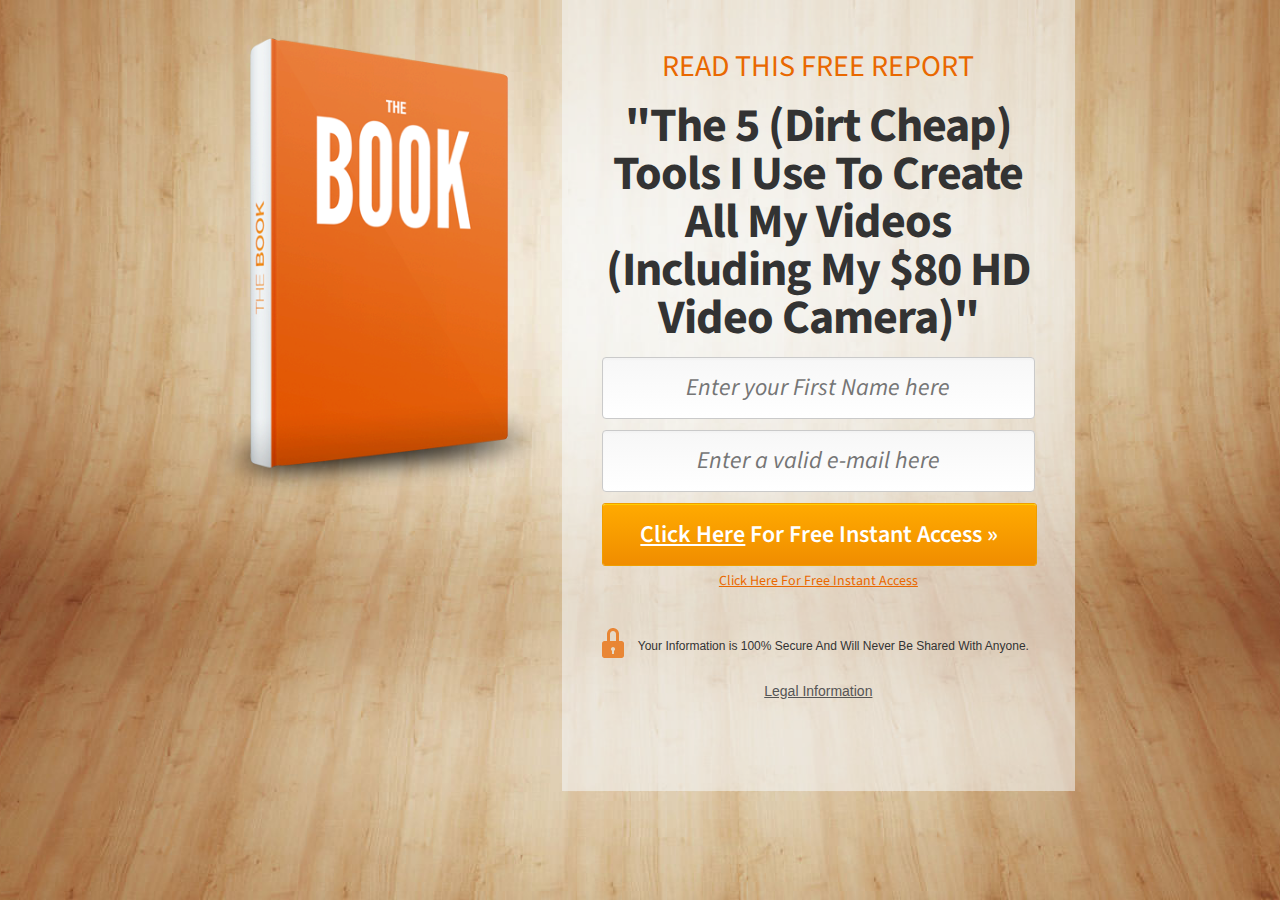
<file: Page 1/template/index.html>
<!DOCTYPE html>
<!--[if IE 7 ]>    <html lang="cs" class="ie7 no-js"> <![endif]-->
<!--[if IE 8 ]>    <html lang="cs" class="ie8 no-js"> <![endif]-->
<!--[if IE 9 ]>    <html lang="cs" class="ie9 no-js"> <![endif]-->
<!--[if (gt IE 9)|!(IE)]><!--> <html lang="cs" class="no-js"> <!--<![endif]-->
	<head>
		<meta charset="utf-8" />
		<!--[if IE]><meta http-equiv="X-UA-Compatible" content="IE=edge,chrome=1"><![endif]-->
		<meta name="keywords" content="" />
		<meta name="description" content="" />
		<meta name="viewport" content="width=device-width; initial-scale=1.0; minimum-scale=1.0; maximum-scale=1.0; user-scalable=0;" />
		<title>GiveAway</title>
		<link href='http://fonts.googleapis.com/css?family=Source+Sans+Pro:400,600,400italic,700' rel='stylesheet' type='text/css'>
		<link rel="stylesheet" href="./css/style.css?v=1" media="screen, projection" />
		<link rel="stylesheet" href="./css/print.css?v=1" media="print" />
		<link rel="shortcut icon" href="./favicon.ico" />
		<script>document.documentElement.className = document.documentElement.className.replace('no-js', 'js');</script>
	</head>
	<body class="page-subpage">
		<div id="main">
			<div class="row-main">
				<div class="col col-book">
					<a href="#"><img src="./img/book.png" alt="book" /></a>
				</div>
				<div class="col col-content">
					<div class="in">
						<p class="read-this">Read this free report</p>
						<h1>"The 5 (Dirt Cheap) Tools I Use To Create All My Videos (Including My $80 HD Video Camera)"</h1>
						<form action="#" method="post">
							<div class="row with-info-text">
								<label for="name" class="label">Enter your First Name here</label>
								<p class="inp-row">
									<span class="inp-fix"><input type="text" class="inp-text" name="name" id="name" placeholder="Enter your First Name here" /></span>
								</p>
							</div>
							<div class="row">
								<label for="mail" class="label">Enter a valid e-mail here</label>
								<p class="inp-row">
									<span class="inp-fix"><input type="text" class="inp-text" name="mail" id="mail" placeholder="Enter a valid e-mail here" /></span>
								</p>
							</div>
							<div class="row">
								<p class="buttons">
									<button class="btn"><span><em>Click Here</em> For Free Instant Access &raquo;</span></button>
									<a href="#" class="link">Click Here For Free Instant Access</a>
								</p>
							</div>
						</form>
						<p class="secure">Your Information is 100% Secure And Will Never Be Shared With Anyone.</p>
						<p class="legal"><a href="#">Legal Information</a></p>
					</div>
				</div>
			</div>
		</div>

		<!--[if lte IE 8 ]>
			<img src="./img/bg.jpg" alt="" class="bg-ie" />
		<![endif]-->

		<script src="./js/jquery.js?v=1"></script>
		<script src="./js/app.js?v=1"></script>
		<script>
			App.run({})
		</script>
	</body>
</html>
</file>
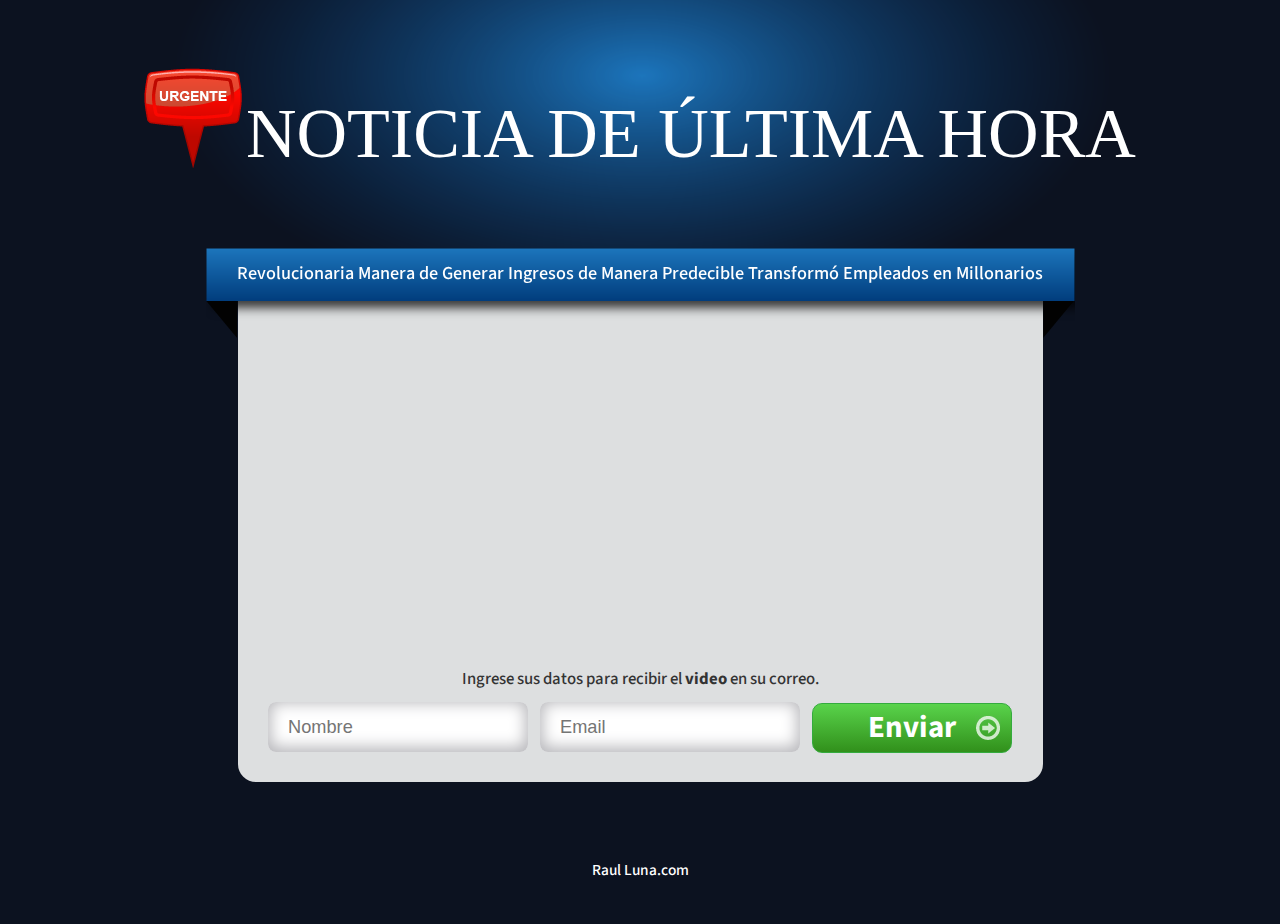
<file: Page 3/html/index.html>
<!DOCTYPE HTML>
<html>
  <head>
    <meta charset="UTF-8" />
    <title>Revolucionaria Manera de Generar Ingresos de Manera Predecible Transformó Empleados en Millonarios</title>
    <link rel="stylesheet" href="css/bootstrap.min.css" />
    <link rel="stylesheet" href="css/style.css" />
  </head>
  <body>
    <div id="main">
      <header>
        <img src="images/urgente.png">
        <h1>NOTICIA DE ÚLTIMA HORA</h1>  
      </header>
      <div id="video-header"><h2>Revolucionaria Manera de Generar Ingresos de Manera Predecible Transformó Empleados en Millonarios</h2></div>
      <div id="video-box">
        <iframe src="http://www.youtube.com/embed/k9o1f_0eGFo" frameborder="0" allowfullscreen></iframe>
        <h3>Ingrese sus datos para recibir el <b>video</b> en su correo.</h3>
        <form>
          <input class="text-inputs" type="text" name="name" placeholder="Nombre">
          <input class="text-inputs" type="text" name="email" placeholder="Email">
          <div id="send-now"><input type="submit" value="Enviar"></div>
        </form>
      </div>
      <footer>
        <h4>Raul Luna.com</h4>
      </footer>
    </div>
  </body>
</html>
</file>
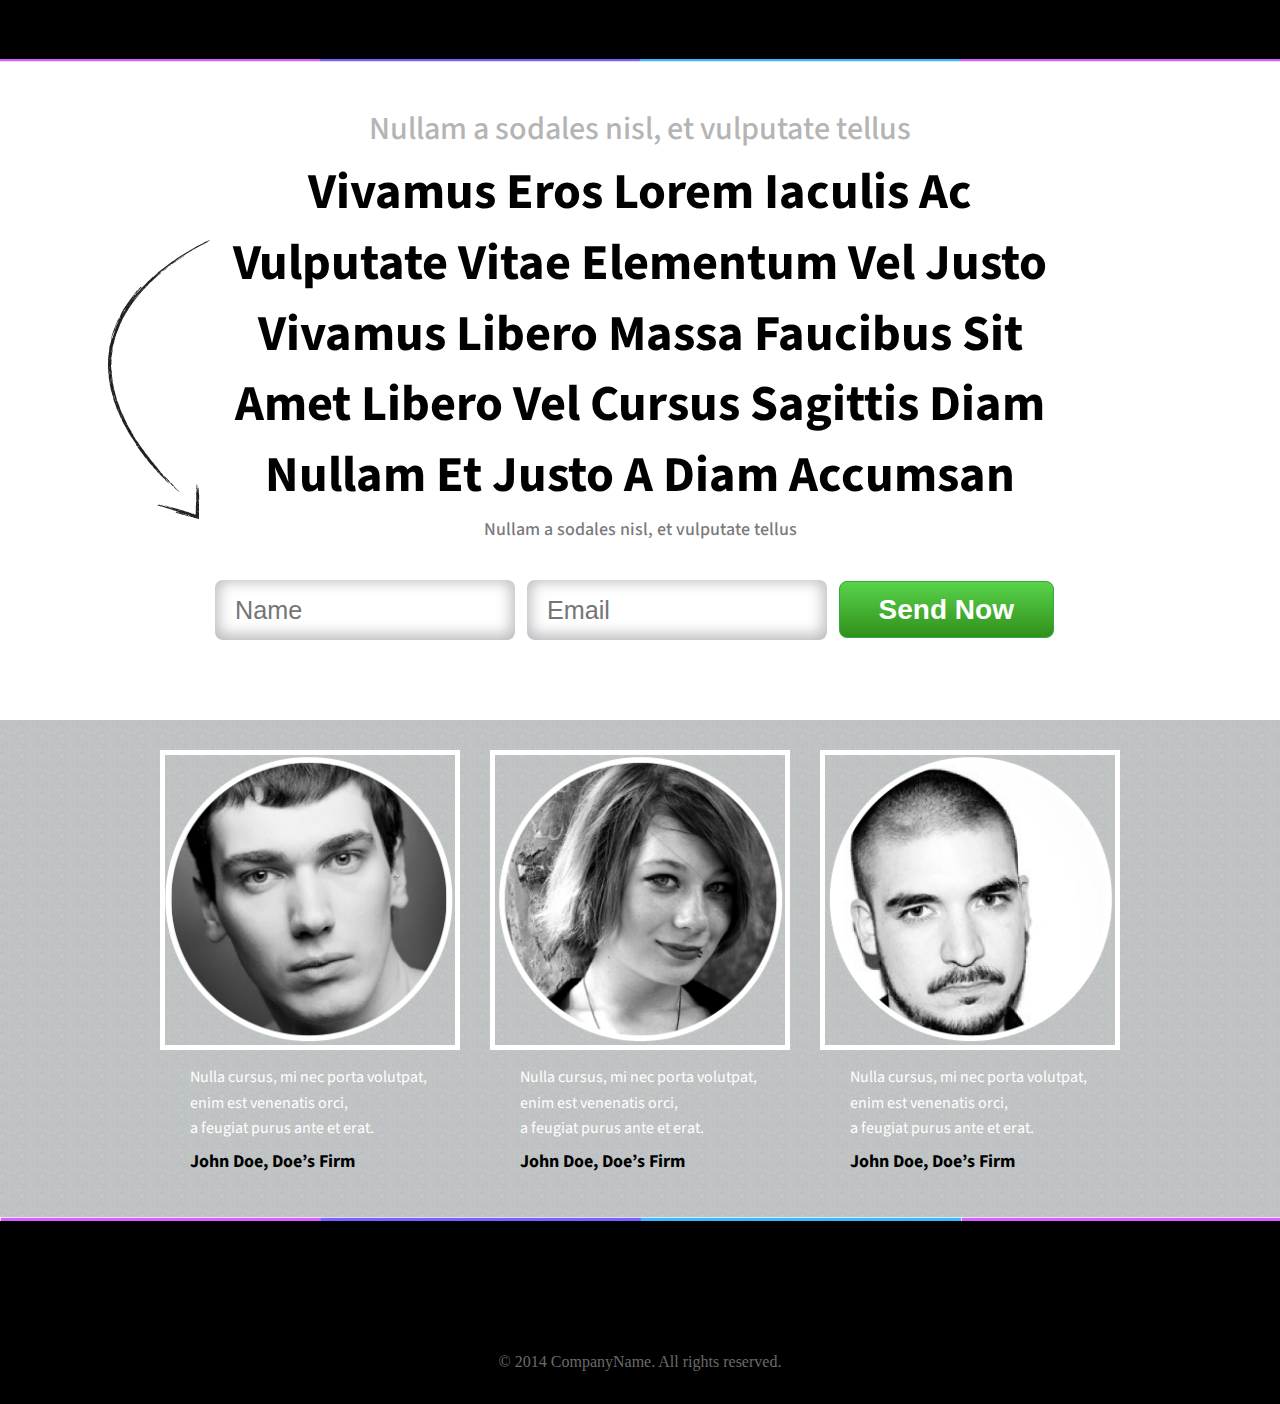
<file: Page 4/html/index.html>
<!DOCTYPE HTML>
<html>
  <head>
    <meta charset="UTF-8" />
    <title>Page4</title>
    <link rel="stylesheet" href="css/bootstrap.min.css" />
    <link rel="stylesheet" href="css/style.css" />
  </head>
  <body>
   <header>
    <div class="black-header"></div>
    <div class="border-1"></div>
   </header>
   <div id="texts">
     <h3>Nullam a sodales nisl, et vulputate tellus</h3>
     <img src="images/arrow.png">
     <h1>Vivamus Eros Lorem Iaculis Ac Vulputate Vitae Elementum Vel Justo Vivamus Libero Massa Faucibus Sit Amet Libero Vel Cursus Sagittis Diam Nullam Et Justo A Diam Accumsan</h1>
     <h4>Nullam a sodales nisl, et vulputate tellus</h4>
     <form>
        <input class="text-inputs" type="text" name="name" placeholder="Name">
        <input class="text-inputs" type="text" name="email" placeholder="Email">
        <div id="send-now"><input type="submit" value="Send Now"></div>
     </form>
   </div>
   <div id="people">
    <div class="container">
      <div class="row">
        <div class="col-md-4">
           <div class="people-img"><img src="images/people_03.png"></div>
           <div class="people-text">
             <p>Nulla cursus, mi nec porta volutpat, <br>enim est venenatis orci, <br>a feugiat purus ante et erat.</p>
             <h4>John Doe, Doe’s Firm</h4>
           </div>
        </div>
        <div class="col-md-4">
           <div class="people-img"><img src="images/people_05.png"></div>
           <div class="people-text">
             <p>Nulla cursus, mi nec porta volutpat, <br>enim est venenatis orci, <br>a feugiat purus ante et erat.</p>
             <h4>John Doe, Doe’s Firm</h4>
           </div>
        </div>
        <div class="col-md-4">
           <div class="people-img"><img src="images/people_07.png"></div>
           <div class="people-text">
             <p>Nulla cursus, mi nec porta volutpat, <br>enim est venenatis orci, <br>a feugiat purus ante et erat.</p>
             <h4>John Doe, Doe’s Firm</h4>
           </div>
        </div>
      </div>
    </div>
   </div>
   <div class="border-2"></div>
   <footer>
    <p>© 2014 CompanyName. All rights reserved.</p>
   </footer>
  </body>
</html>
</file>
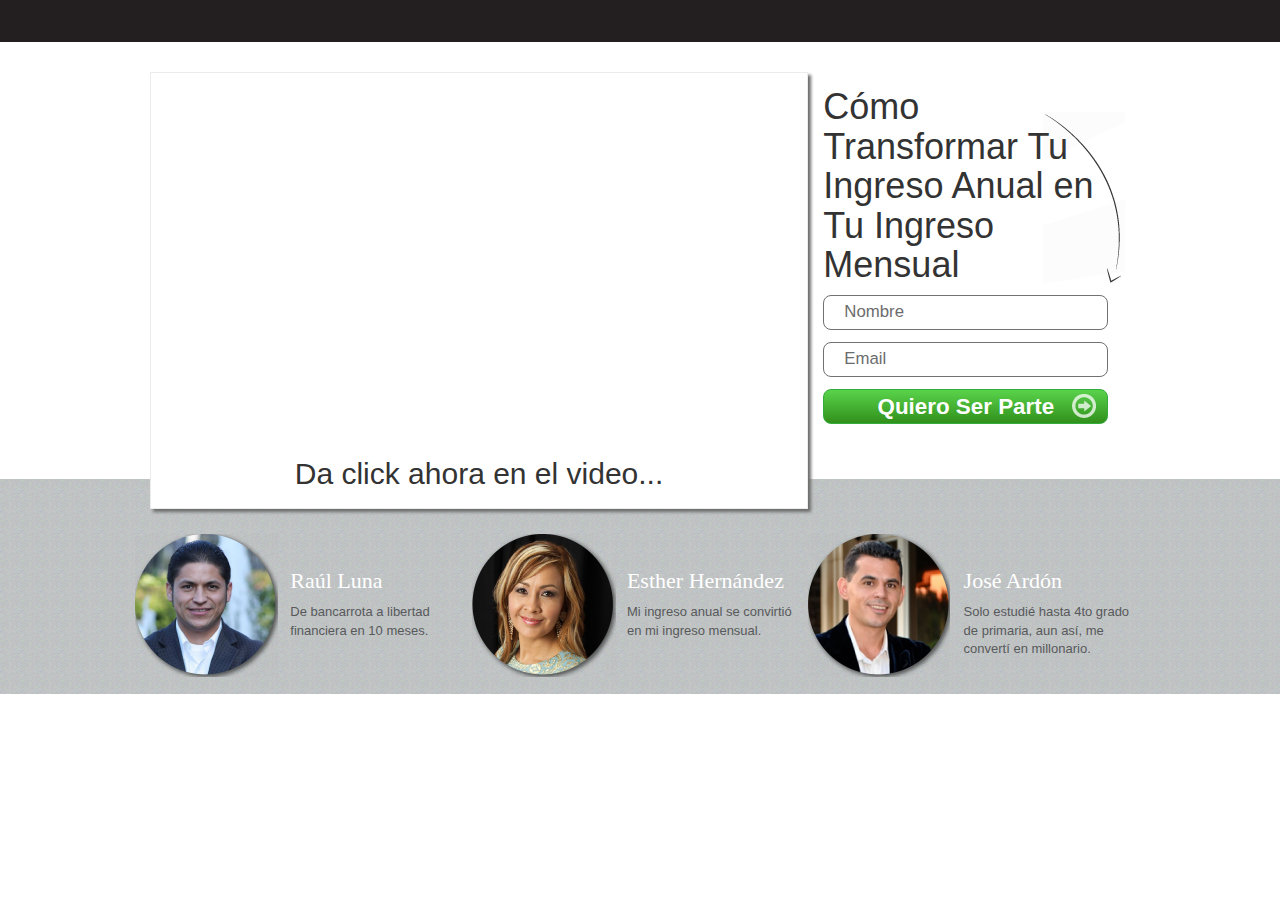
<file: Page 6/html/index.html>
<!DOCTYPE HTML>
<html>
  <head>
    <meta charset="UTF-8" />
    <title>Page5</title>
    <link rel="stylesheet" href="css/bootstrap.min.css" />
    <link rel="stylesheet" href="css/style.css" />
  </head>
  <body>
    <div id="black-header"></div>
    <div class="container">
      <div class="col-md-8 video">
        <div id="cuadrado-div">
        <iframe src="http://fast.wistia.net/embed/iframe/44mauer819?videoFoam=true" allowtransparency="true" frameborder="0" scrolling="no" class="wistia_embed" name="wistia_embed" allowfullscreen mozallowfullscreen webkitallowfullscreen oallowfullscreen msallowfullscreen width="640" height="360"></iframe>
        <h2>Da click ahora en el video...</h2>
        </div>
      </div>
      <div class="col-md-4 formulario">
        <img src="images/arrows_03.png">
        <h1>Cómo Transformar Tu Ingreso Anual en Tu Ingreso Mensual </h1>
        <form>
          <input class="text-inputs" type="text" name="name" placeholder="Nombre">
          <input class="text-inputs" type="text" name="email" placeholder="Email">
          <div id="send-now"><input type="submit" value="Quiero Ser Parte"></div>
        </form>
      </div>
    </div>
    <div id="people">
      <div class="container">
        <div class="row">
          <div class="col-md-4">
            <div class="col-md-5"><img src="images/people_03.png"></div>
            <div class="col-md-7">
            <h3>Raúl Luna</h3>
            <p>De bancarrota a libertad 
financiera en 10 meses.</p>
            </div>
          </div>
          <div class="col-md-4">
            <div class="col-md-5"><img src="images/people_05.png"></div>
            <div class="col-md-7">
            <h3>Esther Hernández</h3>
            <p>Mi ingreso anual se convirtió 
en mi ingreso mensual.</p>
            </div>
          </div>
          <div class="col-md-4">
            <div class="col-md-5"><img src="images/people_07.png"></div>
            <div class="col-md-7">
            <h3>José Ardón</h3>
            <p>Solo estudié hasta 4to 
grado de primaria, aun así, 
me convertí en millonario.</p>
            </div>
          </div>
      </div>
    </div>
    <script src="//fast.wistia.net/assets/external/iframe-api-v1.js"></script>
  </body>
</html>
</file>
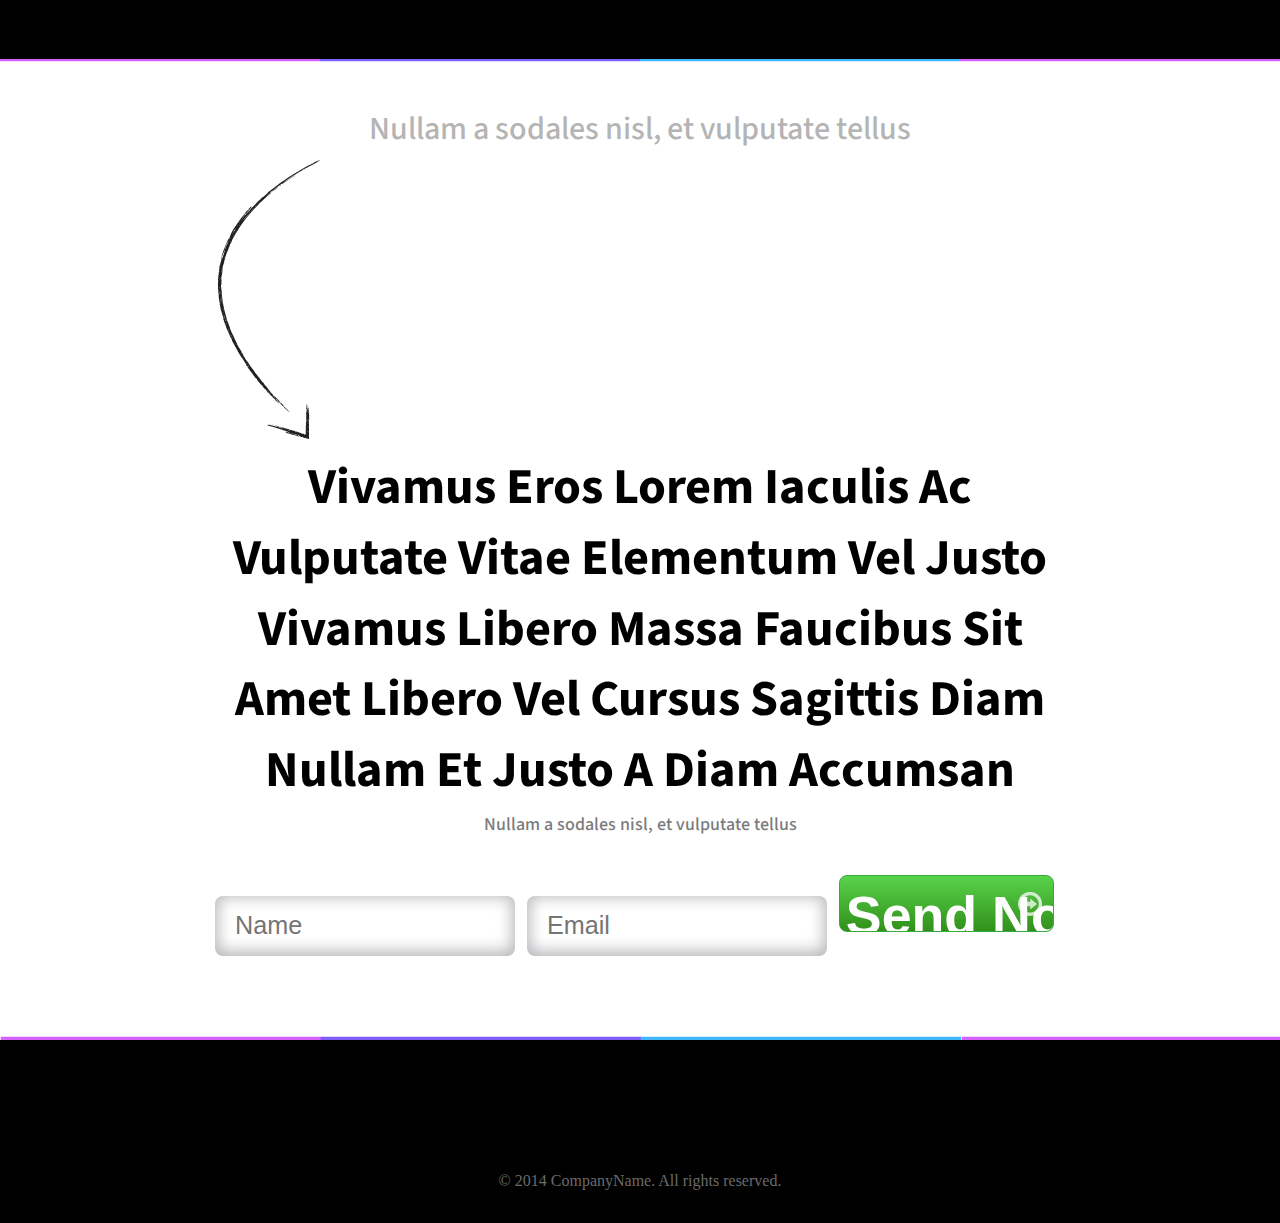
<file: Page 7/html/index.html>
<!DOCTYPE HTML>
<html>
  <head>
    <meta charset="UTF-8" />
    <title>Page4</title>
    <link rel="stylesheet" href="css/bootstrap.min.css" />
    <link rel="stylesheet" href="css/style.css" />
  </head>
  <body>
   <header>
    <div class="black-header"></div>
    <div class="border-1"></div>
   </header>
   <div id="texts">
     <h3>Nullam a sodales nisl, et vulputate tellus</h3>
     <img src="images/arrow.png">
     <h1>Vivamus Eros Lorem Iaculis Ac Vulputate Vitae Elementum Vel Justo Vivamus Libero Massa Faucibus Sit Amet Libero Vel Cursus Sagittis Diam Nullam Et Justo A Diam Accumsan</h1>
     <h4>Nullam a sodales nisl, et vulputate tellus</h4>
     <form>
        <input class="text-inputs" type="text" name="name" placeholder="Name">
        <input class="text-inputs" type="text" name="email" placeholder="Email">
        <div id="send-now"><input type="submit" value="Send Now"></div>
     </form>
   </div>
   <div class="border-2"></div>
   <footer>
    <p>© 2014 CompanyName. All rights reserved.</p>
   </footer>
  </body>
</html>
</file>
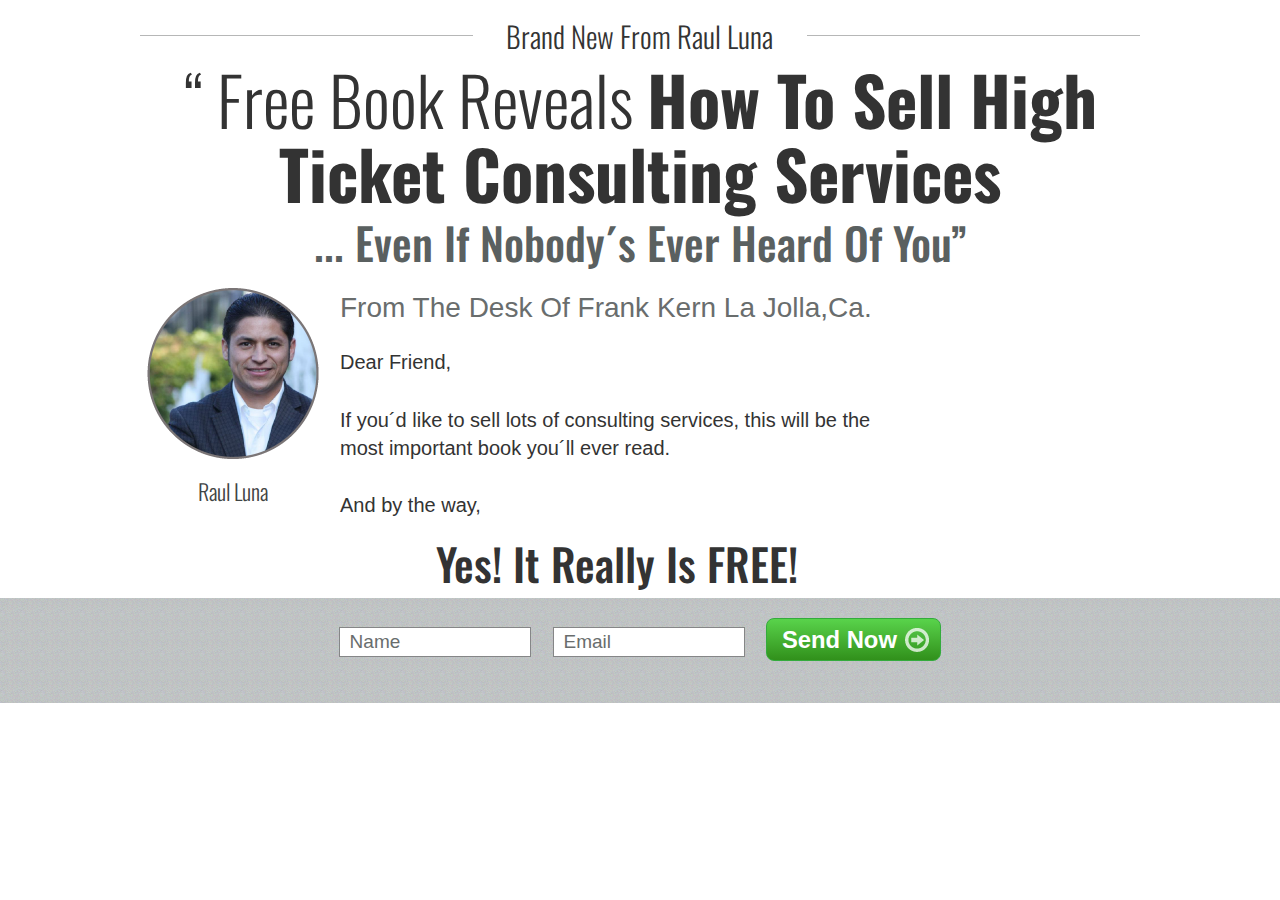
<file: Page 8/html/index.html>
<!DOCTYPE HTML>
<html>
  <head>
    <meta charset="UTF-8" />
    <title>Page 8</title>
    <link rel="stylesheet" href="css/bootstrap.min.css" />
    <link rel="stylesheet" href="css/style.css" />
  </head>
  <body>
      <header>
        <div class="container">
          <div class="row">
            <div class="col-md-4 header-hr">
             <hr>
            </div>
            <div id="header-title" class="col-md-4">
              <h2>Brand New From Raul Luna</h2>
            </div>
            <div class="col-md-4 header-hr">
              <hr>
            </div>
          </div>
        </div>
      </header>
      <div class="container">
        <div id="titles">
         <h1>“ Free Book Reveals <b>How To Sell High Ticket Consulting Services</b></h1>
         <h2>... Even If Nobody´s Ever Heard Of You”</h2>
        </div>
        <div class="row raul-row">
          <div id="raul-luna">
            <img src="images/raul-luna_03.png">
            <h3>Raul Luna</h3>
          </div>
          <div id="texts" class="col-md-7">
            <h3>From The Desk Of Frank Kern
            La Jolla,Ca.</h3>
            <p>Dear Friend,<br><br>
            If you´d like to sell lots of consulting services, this will be the most important book you´ll ever read.<br><br>
            And by the way,</p>
            <h2>Yes! It Really Is FREE!</h2>
          </div>
        </div>
      </div>
      <div id="form-bg">
        <div class="container">
          <form>
            <input class="text-inputs" type="text" name="name" placeholder="Name">
            <input class="text-inputs" type="text" name="email" placeholder="Email">
            <div id="send-now"><input type="submit" value="Send Now"></div>
         </form>
       </div>
     </div>
  </body>
</html>
</file>
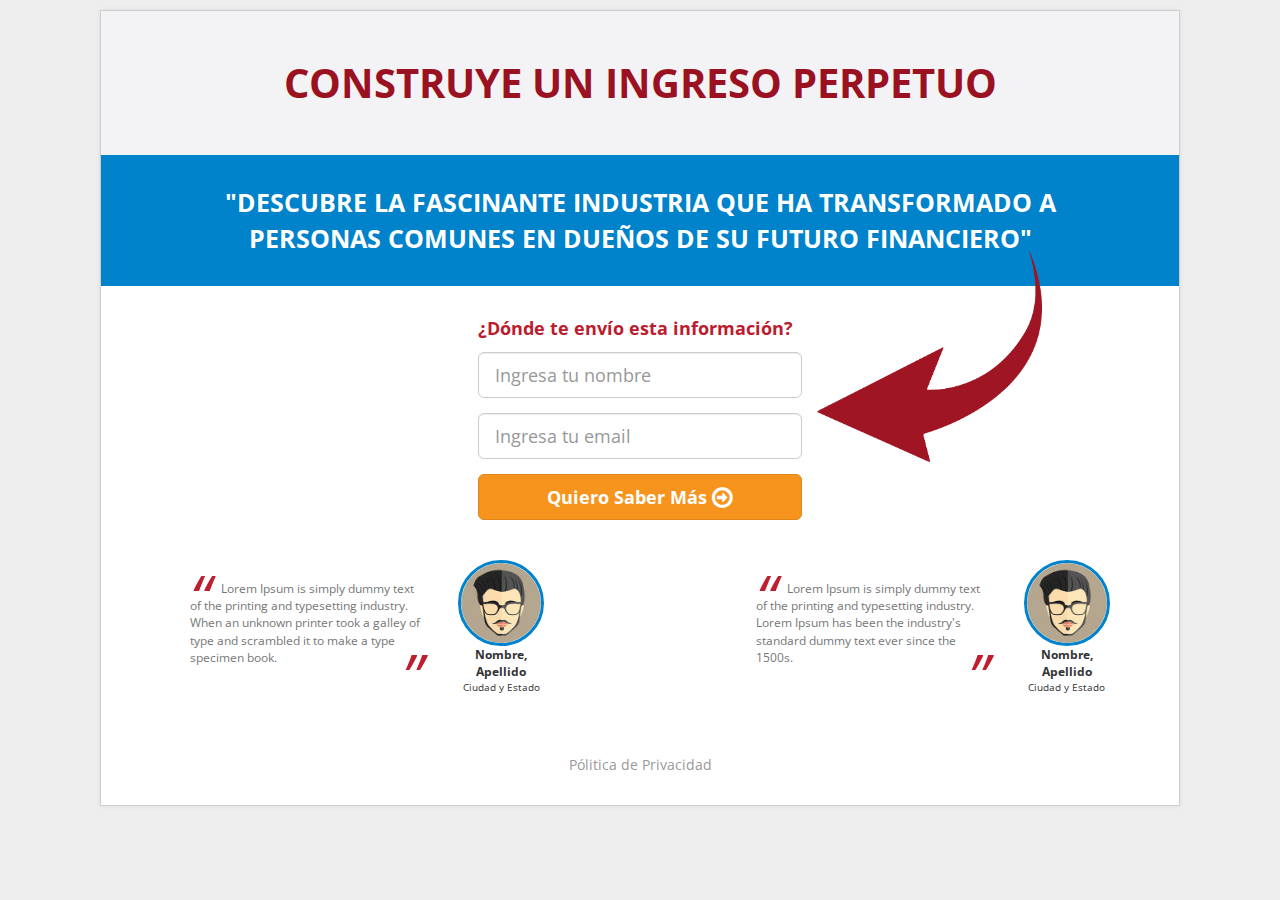
<file: Page 10/src/landing-10.html>
<!DOCTYPE html>
<html lang="en">
  <head>
    <meta charset="utf-8">
    <meta http-equiv="X-UA-Compatible" content="IE=edge">
    <meta name="viewport" content="width=device-width, initial-scale=1">
    <title>Landing 07</title>

    <link rel="stylesheet" href="https://maxcdn.bootstrapcdn.com/bootstrap/3.2.0/css/bootstrap.min.css">
    <link href='http://fonts.googleapis.com/css?family=Open+Sans:400italic,600italic,700italic,400,600,700' rel='stylesheet' type='text/css'>
    <link href="https://maxcdn.bootstrapcdn.com/font-awesome/4.1.0/css/font-awesome.min.css" rel="stylesheet">

    <style type="text/css">
      body {
        font-family: 'Open Sans', sans-serif;
        background-color: #eee;
      }
      #outer-wrap {
        width: 100%;
        max-width: 1080px;
        margin: 10px auto;
        border: 1px solid #ccc;
        background-color: #fff;
        -webkit-box-shadow: 0px 0px 5px 0px #dcdcdc;
        box-shadow: 0px 0px 5px 0px #dcdcdc;
      }
      #top-title {
        background-color: #f3f3f5;
        padding: 50px 20px;
      }
      #top-title h1 {
        margin: 0;
        text-transform: uppercase;
        text-align: center;
        font-weight: bold;
        color: #9a1121;
        font-size: 40px;
      }
      #top-subtitle {
        background-color: #0083cb;
        padding: 30px 20px;
      }
      #top-subtitle p {
        color: #fff;
        text-align: center;
        margin-bottom: 0;
        text-transform: uppercase;
        font-size: 25px;
        font-weight: bold;
      }
      #form-wrap {
        margin-top: 30px;
        position: relative;
      }
      #form-wrap .intro-text {
        color: #bb1c2e;
        font-size: 18px;
        font-weight: bold;
      }
      #form-wrap .btn-primary {
        background-color: #f7941d;
        border-color: #E08517;
        font-weight: bold;
      }
      #form-wrap .btn-primary:hover, #form-wrap .btn-primary:focus {
        background-color: #E78A19;
      }.testimonial {
        margin-top: 40px;
      }
      #form-wrap .btn-primary .fa {
        font-size: 24px;
        vertical-align: top;
      }
      .col-avatar {
        padding-left: 0;
      }
      .testimonial .avatar img {
        border: 3px solid #0083ce;
        border-radius: 100%;
      }
      .testimonial .avatar .avatar-name,
      .testimonial .avatar .avatar-address {
        display: block;
        text-align: center;
      }
      .testimonial .avatar .avatar-name {
        font-size: 12px;
        font-weight: bold;
      }
      .testimonial .avatar .avatar-address {
        font-size: 10px;
      }
      .testimonial blockquote {
        color: #777;
        border-left: 0;
        font-size: 12px;
        margin: 10px 0 0;
        quotes: "\201C""\201D""\2018""\2019";
      }
      .testimonial blockquote:before,
      .testimonial blockquote:after {
        font-size: 60px;
        font-style: italic;
        display: block;
        color: #bf1e2e;
      }
      .testimonial blockquote:before {
        content: open-quote;
        float: left;
        margin-right: 10px;
        margin-top: 16px;
        line-height: 0px;
      }
      .testimonial blockquote:after {
        content: close-quote;
        float: right;
        line-height: 0;
        margin-top: 26px;
      }
      #footer {
        padding: 30px 0;
        margin-top: 30px;
      }
      #footer p:last-child {
        margin: 0;
        font-size: 14px;
      }
      #footer a {
        color: #999;
        text-decoration: none;
      }
      #footer a:hover, #footer a:focus {
        color: #666;
      }
      
      @media (min-width: 768px) {
        #big-red-arrow {
          position: absolute;
          width: 175px;
          height: auto;
          top: -55px;
          right: -190px;
        }
        .col-form-wrap {
          padding-left: 0;
          padding-right: 0;
        }
      }

      @media (min-width: 992px) {
        .container {
          width: 970px;
        }
        #big-red-arrow {
          width: 225px;
          top: -65px;
          right: -240px;
        }
      }
    </style>

    <!-- HTML5 Shim and Respond.js IE8 support of HTML5 elements and media queries -->
    <!-- WARNING: Respond.js doesn't work if you view the page via file:// -->
    <!--[if lt IE 9]>
      <script src="https://oss.maxcdn.com/html5shiv/3.7.2/html5shiv.min.js"></script>
      <script src="https://oss.maxcdn.com/respond/1.4.2/respond.min.js"></script>
    <![endif]-->
  </head>
  <body>
    <div id="outer-wrap">
      <div id="top-title">
        <div class="container">
          <h1>Construye un Ingreso Perpetuo</h1> 
        </div>
      </div>
      <div id="top-subtitle">
        <p class="container">
          "Descubre La Fascinante Industria Que Ha Transformado a Personas Comunes en Due&ntilde;os de Su Futuro Financiero"
        </p>
      </div>
      <div class="container">
        <div class="row">
          <div class="col-sm-6 col-md-4 col-sm-offset-3 col-md-offset-4 col-form-wrap">
            <div id="form-wrap">
              <img class="hidden-xs" id="big-red-arrow" src="../liquid/assets/images/arrow.png" />
              <p class="intro-text">
                &iquest;D&oacute;nde te env&iacute;o esta informaci&oacute;n?
              </p>
              <form role="form">
                <div class="form-group">
                  <label class="sr-only" for="name">Ingresa tu nombre&hellip;</label>
                  <input type="text" id="name" name="name" class="form-control input-lg" placeholder="Ingresa tu nombre">
                </div>
                <div class="form-group">
                  <label class="sr-only" for="email">Ingresa tu email&hellip;</label>
                  <input type="text" id="email" name="email" class="form-control input-lg" placeholder="Ingresa tu email">
                </div>
                <button type="submit" class="btn btn-primary btn-block btn-lg">Quiero Saber M&aacute;s <i class="fa fa-arrow-circle-o-right"></i></button>
              </form>
            </div>
          </div>
        </div>
        <div class="row">
          <div class="col-sm-6 col-md-5">
            <div class="row">
              <div class="testimonial">
                <div class="col-sm-3 col-sm-push-9 col-avatar">
                  <div class="avatar">
                    <img class="center-block img-responsive" src="../liquid/assets/images/avatar.png"/>                
                    <span class="avatar-name">Nombre, Apellido</span>
                    <span class="avatar-address">Ciudad y Estado</span>
                  </div>
                </div>
                <div class="col-sm-9 col-sm-pull-3">
                  <blockquote>
                    Lorem Ipsum is simply dummy text of the printing and typesetting industry. When an unknown printer took a galley of type and scrambled it to make a type specimen book.
                  </blockquote>
                </div>
              </div>
            </div>
          </div>
          <div class="col-sm-6 col-sm-offset-0 col-md-5 col-md-offset-2">
            <div class="row">
              <div class="testimonial">
                <div class="col-sm-3 col-sm-push-9 col-avatar">
                  <div class="avatar">
                    <img class="center-block img-responsive" src="../liquid/assets/images/avatar.png"/>                
                    <span class="avatar-name">Nombre, Apellido</span>
                    <span class="avatar-address">Ciudad y Estado</span>
                  </div>
                </div>
                <div class="col-sm-9 col-sm-pull-3">
                  <blockquote>
                    Lorem Ipsum is simply dummy text of the printing and typesetting industry. Lorem Ipsum has been the industry's standard dummy text ever since the 1500s.
                  </blockquote>
                </div>
              </div>
            </div>
          </div>
        </div>
      </div>
      <footer id="footer">
        <p class="text-center"><a href="#">P&oacute;litica de Privacidad</a></p>
    </footer>
    </div>
    <script src="https://ajax.googleapis.com/ajax/libs/jquery/1.11.1/jquery.min.js"></script>
    <script src="//maxcdn.bootstrapcdn.com/bootstrap/3.2.0/js/bootstrap.min.js"></script>
  </body>
</html>
</file>
<file: Page 1/template/css/style.css>
-ms-viewport{width:device-width}
article,aside,details,figcaption,figure,footer,header,hgroup,nav,section,summary{display:block}
audio,canvas,video{display:inline-block;*display:inline;zoom:1}
audio:not([controls]){display:none}
[hidden]{display:none}
html{font-size:100%;overflow-y:scroll;-webkit-font-smoothing:antialiased;-webkit-text-size-adjust:100%;-ms-text-size-adjust:100%}
html,button,input,select,textarea{font-family:sans-serif}
body{margin:0}
a:focus{outline:none}
h1{font-size:2em;margin:.67em 0}
h2{font-size:1.5em;margin:.83em 0}
h3{font-size:1.17em;margin:1em 0}
h4{font-size:1em;margin:1.33em 0}
h5{font-size:.83em;margin:1.67em 0}
h6{font-size:.75em;margin:2.33em 0}
abbr[title]{border-bottom:1px dotted}
b,strong{font-weight:bold}
blockquote{margin:1px 40px}
dfn{font-style:italic}
mark{background:#ff0;color:#000}
p,pre{margin:1em 0}
pre,code,kbd,samp{font-family:monospace,serif;_font-family:'courier new',monospace;font-size:1em}
pre{white-space:pre;white-space:pre-wrap;word-wrap:break-word}
q{quotes:none}
q:before,q:after{content:'';content:none}
small{font-size:75%}
sub,sup{font-size:75%;line-height:0;position:relative;vertical-align:baseline}
sup{top:-.5em}
sub{bottom:-.25em}
dl,menu,ol,ul{margin:1em 0}
dd{margin:0 0 0 40px}
menu,ol,ul{padding:0 0 0 40px}
nav ul,nav ol{list-style:none;list-style-image:none}
img{border:0;-ms-interpolation-mode:bicubic}
svg:not(:root){overflow:hidden}
img,iframe,object,embed{vertical-align:middle}
figure{margin:0}
form{margin:0}
fieldset{border:0;margin:0;padding:0}
button,input,select,textarea{font-size:100%;margin:0;vertical-align:baseline;*vertical-align:middle;box-sizing:content-box;outline:none;border-radius:none;box-shadow:none}
button,input{line-height:normal}
button,input[type="button"],input[type="reset"],input[type="submit"]{cursor:pointer;-webkit-appearance:button;*overflow:visible}
button[disabled],input[disabled]{cursor:default}
input[type="checkbox"],input[type="radio"]{box-sizing:border-box;padding:0;*height:13px;*width:13px}
input[type="search"]{-webkit-appearance:textfield}
input[type="search"]::-webkit-search-decoration,input[type="search"]::-webkit-search-cancel-button{-webkit-appearance:none}
button::-moz-focus-inner,input::-moz-focus-inner{border:0;padding:0}
textarea{overflow:auto;vertical-align:top;resize:vertical}
label{cursor:default}
table{border-collapse:collapse;border-spacing:0}
caption{text-align:left;caption-side:top}
th{text-align:left}
/*
 *	Simply fast class
 */
.reset{border:none;margin:0;padding:0;background:none;-webkit-box-shadow:none;-moz-box-shadow:none;box-shadow:none;}
.reset td,.reset th{border:none;background:none;padding:0}
.reset > li,.reset > dt,.reset > dd{margin:0;padding:0;background:none;border:none;font-weight:inherit;float:none;display:inherit;text-align:inherit;width:auto}
.l{float:left;display:inline}
.r{float:right;display:inline}
.cb{clear:both}
.cl{clear:left}
.cr{clear:right}
.cfx{zoom:1;}
.cfx:after,.cfx:before{content:'';display:table;clear:both}
.break{height:1px;font-size:1px;line-height:1px;clear:both;overflow:hidden;visibility:hidden;display:block;margin:0 !important;padding:0 !important;width:100%}
.ctx{zoom:1;display:table-cell;}
.ie7 .ctx{display:block}
.ctx:after{clear:both;display:block;visibility:hidden;overflow:hidden;height:0 !important;line-height:0;font-size:xx-large;content:" x x x x x x x x x x x x x x x x x x x x x x x x x x x x x x x x x x x x x x x x x x x x x x x x x x x x x x x x x x x x x x x x x x x x x x x x x x x x x x x x x x x x x x x x x x x "}
.hide,.js .jsHide{display:none}
.out,.js .jsOut{position:absolute;left:-5000px;top:-5000px}
.vhide{position:absolute;height:1px;width:1px;overflow:hidden;border:0;clip:rect(0 0 0 0);margin:-1px;padding:0}
.left{text-align:left}
.right{text-align:right}
.center{text-align:center}
.lower{text-transform:lowercase}
.upper{text-transform:uppercase}
.bold{font-weight:bold}
.thin{font-weight:normal}
.italic{font-style:italic}
.normal{font-style:normal}
.top{vertical-align:top}
.middle{vertical-align:middle}
.big{font-size:14px}
.bigger{font-size:18px}
.small{font-size:11px}
.error,.red{color:#c00}
.green{color:#678713}
.grey{color:#999}
.nowrap{white-space:nowrap}
/*
 * Typo
 */
body{font:normal 14px/20px "Source Sans Pro",Arial,"Helvetica Neue",Helvetica,sans-serif}
h1{font-size:48px;line-height:48px;letter-spacing:-1px;margin:0 0 15px}
p{margin:0 0 1.2em}
a{color:#e96800;-webkit-tap-highlight-color:rgba(0,0,0,0);tap-highlight-color:rgba(0,0,0,0);text-decoration:underline;}
a:hover{color:color $linkHover;text-decoration:none}
:first-child{margin-top:0}
.ie7 a[href] *{cursor:pointer}
/*
 *	Grid
 */
.row,.row-main{position:relative;margin:0;padding:0;zoom:1;}
.row:after,.row-main:after,.row:before,.row-main:before{content:'';display:table;clear:both}
.row-main{margin:0 auto;width:870px}
.col{display:inline;float:left;left:100%;position:relative;padding:0}
.col-book{width:40%;margin-left:-100%}
.col-content{width:59%;margin-left:-59%;background:url("../img/bg-content.png");text-align:center}
@media (max-width: 870px){.row-main{width:100%}
}@media (max-width: 600px){.col-book,.col-content{display:block;float:none;left:0;margin-left:0;width:100%}
.col-book{width:200px;margin:0 auto}
}/*
 *	Forms
 */
.inp-text{display:block;border:1px solid #cacaca;padding:5px 15px;color:#555;font-family:"Source Sans Pro",Arial,"Helvetica Neue",Helvetica,sans-serif;color:#777;font-size:24px;line-height:50px;height:50px;-webkit-border-radius:4px;-moz-border-radius:4px;border-radius:4px;-webkit-transition:border-color .5s;-moz-transition:border-color .5s;-ms-transition:border-color .5s;-o-transition:border-color .5s;transition:border-color .5s;text-align:center;-webkit-box-shadow:inset 0 2px 2px rgba(0,1,1,0.02);-moz-box-shadow:inset 0 2px 2px rgba(0,1,1,0.02);box-shadow:inset 0 2px 2px rgba(0,1,1,0.02);background:-webkit-gradient(linear,left top,left bottom,color-stop(0%,rgba(0,1,1,0.03)),color-stop(100%,rgba(255,255,255,0.03)));background:-webkit-linear-gradient(top,rgba(0,1,1,0.03) 0%,rgba(255,255,255,0.03) 100%);background:-moz-linear-gradient(top,rgba(0,1,1,0.03) 0%,rgba(255,255,255,0.03) 100%);background:-ms-linear-gradient(top,rgba(0,1,1,0.03) 0%,rgba(255,255,255,0.03) 100%);background:-o-linear-gradient(top,rgba(0,1,1,0.03) 0%,rgba(255,255,255,0.03) 100%);background:linear-gradient(top,rgba(0,1,1,0.03) 0%,rgba(255,255,255,0.03) 100%);background-color:#fff;}
.inp-text:focus{border-color:#aaa}
.inp-text::-webkit-input-placeholder{font-style:italic}
.inp-text::-moz-placeholder{font-style:italic}
.inp-text:-ms-input-placeholder{font-style:italic}
.inp-text:-moz-placeholder{font-style:italic}
textarea.inp-text{height:152px;min-height:50px;line-height:50px;padding-top:15px;padding-bottom:15px}
.inp-fix{position:relative;display:block;padding:0 32px 0 0;}
.inp-fix .inp-text{width:100%;margin:0 -32px 0 0;}
.ie7 .inp-fix .inp-text{margin-top:-1px}
.label{display:none}
@media (max-width: 870px){.inp-text{height:30px;line-height:30px;font-size:16px}
}.btn{display:inline-block;vertical-align:top;font-family:"Source Sans Pro",Arial,"Helvetica Neue",Helvetica,sans-serif;margin:0;padding:0;border:none;background:none;color:#b68d00;text-decoration:none;border:1px solid #ef9e00;-webkit-border-radius:3px;-moz-border-radius:3px;border-radius:3px;}
.ie7 .btn{display:inline;zoom:1}
.btn span{position:relative;display:block;height:60px;padding:0 10px;font-size:24px;line-height:60px;font-family:$fontSource;text-decoration:none;color:#fff;font-weight:600;-webkit-border-radius:3px;-moz-border-radius:3px;border-radius:3px;border-top:1px solid #ffcd00;background:-webkit-gradient(linear,left top,left bottom,color-stop(0%,#fa0),color-stop(100%,#f08d00));background:-webkit-linear-gradient(top,#fa0 0%,#f08d00 100%);background:-moz-linear-gradient(top,#fa0 0%,#f08d00 100%);background:-ms-linear-gradient(top,#fa0 0%,#f08d00 100%);background:-o-linear-gradient(top,#fa0 0%,#f08d00 100%);background:linear-gradient(top,#fa0 0%,#f08d00 100%);background-color:#f08d00;}
.btn span em{font-style:normal;text-decoration:underline}
.btn:hover span{background:-webkit-gradient(linear,left top,left bottom,color-stop(0%,#faa700),color-stop(100%,#eb8a00));background:-webkit-linear-gradient(top,#faa700 0%,#eb8a00 100%);background:-moz-linear-gradient(top,#faa700 0%,#eb8a00 100%);background:-ms-linear-gradient(top,#faa700 0%,#eb8a00 100%);background:-o-linear-gradient(top,#faa700 0%,#eb8a00 100%);background:linear-gradient(top,#faa700 0%,#eb8a00 100%);background-color:#eb8a00}
@media (max-width: 870px){.btn span{height:40px;line-height:40px;font-size:14px}
}@media (max-width: 600px){.btn span{font-size:12px}
}html{height:100%}
body{position:relative;background:#e3d3b8 url("../img/bg.jpg") no-repeat 50% 0 fixed;-webkit-background-size:cover;-moz-background-size:cover;background-size:cover;color:#333;min-height:100%;}
.ie7 body,.ie8 body{height:100%;background-image:none;overflow:hidden}
@media (max-width: 870px){body{margin:0 10px 10px}
}/*
 *	Base layout
 */
#main .col-book img{width:100%;height:auto;margin-top:38px;vertical-align:top}
#main .col-book a{display:block}
#main .in{padding:50px 40px 90px}
#main .read-this{color:#e96800;font-size:30px;line-height:34px;text-transform:uppercase;margin-bottom:18px}
#main form .btn{width:100%;margin-bottom:5px}
#main .inp-row{margin-bottom:11px}
#main .secure,#main .legal{font-family:"Segoe UI",Arial,"Helvetica Neue",Helvetica,sans-serif}
#main .secure{font-size:12px;padding:3px 0 0 30px;margin:20px 0;line-height:30px;background:url("../img/lock.png") 0 0 no-repeat}
#main .legal{margin:0;}
#main .legal a{color:#555}
@media (max-width: 870px){#main .read-this{font-size:22px;line-height:26px}
#main h1{font-size:30px;line-height:30px}
#main .secure,#main .legal,#main .link{font-size:12px;line-height:16px}
}@media (max-width: 600px){#main .read-this{font-size:18px;line-height:22px}
#main h1{font-size:22px;line-height:26px}
}.ie7 .bg-ie,.ie8 .bg-ie{position:absolute;top:0;left:0;right:0;bottom:0;width:100%;min-height:100%;z-index:-1}
</file>
<file: Page 1/template/css/print.css>
body{width:100% !important;font-family:arial,Verdana,sans-serif;color:#000;background:none;font-size:8pt;line-height:12pt}
#menu-main,.menu-side,form,.tab-nav,.btn,.button,.more,.paging,.pager,.prev,.next{display:none}
.tab-fragment{display:block !important}
h1,h2,h3,h4,h5,h6{font-weight:bold;line-height:1.2}
h1{font-size:22pt;margin:0 0 .5cm}
h2{font-size:18pt;margin:.75cm 0 .2cm}
h3{font-size:14pt;margin:.5cm 0 .15cm}
h4,h5,h6{font-size:12pt;margin:1cm 0 .5cm}
blockquote{padding-left:0;padding-right:0;margin:.5cm 0}
table{margin:15px 1pt 35px;text-align:left;border-collapse:collapse;width:98% !important;font-size:8pt}
tr{page-break-inside:avoid}
th,td{border:1pt solid #000;padding:4px 10px 4px 10px}
th{font-weight:bold}
#header{border-bottom:2pt solid #000;padding:0 0 20pt;margin:0 auto 20pt}
#logo{font-size:100%;line-height:1;margin:0;padding:0;font-weight:normal;display:inline-block;vertical-align:middle;margin-right:20px;}
#logo img{border:none}
#claim{display:inline-block;vertical-align:middle;font-size:18px;font-weight:bold}
#footer{border-top:2pt solid #000;padding:20pt 0 0;margin:20pt 0 0}
.reset{border:none;margin:0;padding:0;background:none;}
.reset td,.reset th{border:none;background:none;padding:0}
.reset > li,.reset > dt,.reset > dd{margin:0;padding:0;background:none;border:none;font-weight:inherit;float:none;display:inherit;text-align:inherit;width:auto}
fieldset{border:none;padding:0;margin:0}
p,ul,table{margin:0 0 .4cm}
a{color:#000;text-decoration:none}
img{border:none;max-width:100%;height:auto !important}
img.left,img.right{margin:4px 0 30px 29px;float:right;display:inline;background:#fff}
img.left{float:left;margin:4px 29px 30px 0}
</file>
<file: Page 3/html/css/style.css>
@import url(https://fonts.googleapis.com/css?family=Source+Sans+Pro:200,300,400,600,800,900);

body {
  background-color: #0C1220;
}

#main {
  background: url(../images/background.png);
  background-position-x: center;
  background-repeat: no-repeat;
  background-color: #0c1220;
}

header h1 {
  font-family: 'Impact';
  color: white;
  display: inline;
  font-size: 70px;
}

header {
  text-align: center;
  padding-top: 95px;
}

header img {
  position: relative;
  bottom: 35px;
}

#video-header {
  text-align: center;
  top: 45px;
  position: relative;
  background: url(../images/video-header.png);
  width: 869px;
  margin: 0 auto;
  padding: 15px 15px;
  height: 90px;
}

#video-header h2 {
  color: white;
  font-family: 'Source Sans Pro', sans-serif;
  font-size: 1.3em;
  margin: 0;
}

#video-box {
  text-align: center;
  width: 805px;
  margin: 0 auto;
  background-color: #dddfe0;
  border-radius: 0px 0px 18px 18px;
  padding: 30px 0;
}

#video-box iframe {
  width: 528px;
  height: 334px;
}

#video-box h3 {
  font-family: 'Source Sans Pro', sans-serif;
  font-size: 1.2em;
  margin-top: 8px;
}

#send-now input {
  color: white;
  font-weight: bold;
  font-family: 'Source Sans Pro', sans-serif;
  border: 1px solid #34ab3e;
  border-radius: 10px;
  padding-bottom: 3px;
  width: 200px;
  position: relative;
  top: 4px;
  background-color: #4fc23f;
  /*background: -webkit-gradient(linear, left bottom, left top, color-stop(0, #31901B), color-stop(1, #59D34B) ); */
  background: url(../images/arrows_07.png) no-repeat right 10px center, -moz-linear-gradient(top, #31901B 0%, #59D34B 100%);
  background: url(../images/arrows_07.png) no-repeat right 10px center, -webkit-linear-gradient(top, #31901B 0%, #59D34B 100%);
  background: url(../images/arrows_07.png) no-repeat right 10px center, -ms-linear-gradient(top, #31901B 0%, #59D34B 100%);
  background: url(../images/arrows_07.png) no-repeat right 10px center, linear-gradient(to top, #31901B 0%, #59D34B 100%);
}

#send-now {
  display: inline;
  font-size: 2.2em;
}

.text-inputs {
  padding: 0 20px;
  font-size: 1.3em;
  color: #afafb2;
  border-radius: 8px;
  box-shadow:inset 0 -2px 15px 3px #b8b8bc;
  border: none;
  height: 50px;
  width: 260px;
  margin-right: 8px;
}

footer h4 {
  text-align: center;
  color: white;
  margin-top: 80px;
  padding-bottom: 35px;
  font-family: 'Source Sans Pro', sans-serif;
  font-size: 1.1em;
}

@media (max-width: 768px) {

  header {
  padding-top: 50px;
  height: 90px
}

  header h1 {
    font-size: 32px;
  }

  header img {
    width: 80px;
    height: 80px;
  }

  #video-header h2 {
    width:100%;
    font-size: 14px;
  }

  #video-header{
    background: url(../images/video-header-mobile.png);
    background-repeat: repeat-x;
    width: 100%;
  }

  #video-box, #video-header {
    width: 100%;
  }

  #video-box iframe {
  width: 70%;
  height: 220px;
}

  form input {
    margin-top: 10px;
    display: inline-block;
  }

  #send-now {

    display: block;
  }

}
</file>
<file: Page 4/html/css/style.css>
@import url(https://fonts.googleapis.com/css?family=Source+Sans+Pro:200,300,400,600,800,900);

.black-header {
  background-color: black;
  height: 59px;
}

h3 {
  text-align: center;
  color: #b5b4b4;
  font-size: 2.3em;
  font-family: 'Source Sans Pro', sans-serif;
}

h1 {
  text-align: center;
  font-family: 'Source Sans Pro', sans-serif;
  color: black;
  font-weight: bold;
  font-size: 3.6em;
  line-height: 1.4;
  margin-top: 10px;
}

h4 {
  color: #7a7a7c;
  text-align: center;
  font-family: 'Source Sans Pro', sans-serif;
}

#texts {
  margin: 50px auto;
  width: 850px;
}

.border-1 {
  background: url(../images/border-1.png);
  height: 3px;
}

#send-now input {
  color: white;
  font-weight: bold;
  border: 1px solid #34ab3e;
  border-radius: 8px;
  height: 57px;
  width: 215px;
  background-color: #4fc23f;
  background-image: -webkit-gradient(
  linear,
  left bottom,
  left top,
  color-stop(0, #31901B),
  color-stop(1, #59D34B)
);
}

#send-now {
  display: inline;
  font-size: 2.0em;
}

.text-inputs {
  padding: 0 20px;
  font-size: 1.8em;
  color: #afafb2;
  border-radius: 8px;
  box-shadow:inset 0 -2px 15px 3px #b8b8bc;
  border: none;
  height: 60px;
  width: 300px;
  margin-right: 8px;
}

form {
  padding: 30px 0;
}

#people {
  background: url(../images/bg.png);
  padding: 30px 0;
}

.border-2 {
  background: url(../images/border-2.png);
  height: 4px;
}

footer {
  background-color: black;
  height: 183px;
}

footer p {
  color: #6a6a6a;
  font-family: 'Myriad Pro';
  font-size: 16px;
  top: 130px;
  position: relative;
  text-align: center;
}

.container {
  width: 990px;
}

.people-img img {
  width: 300px;
  height: 300px;
  border: 5px solid white;
}

#people p {
  color: white;
  font-family: 'Source Sans Pro', sans-serif;
  font-size: 16px;
  line-height: 1.6;
}

.people-text {
  width: 240px;
  margin: 15px auto;
}

#people h4 {
  text-align: left;
  color: black;
  font-weight: bold;
  font-family: 'Source Sans Pro', sans-serif;
}

#texts img {
  position: absolute;
  margin-top: 80px;
  margin-left: -110px;
}

@media (max-width: 768px) {

  #texts {
    width: 100%
  }

  h3{
    width:100%;
    font-size: 1.4em;
  }

  h1{
    font-size: 2.5em;
  }

 input {
  margin-top: 10px; 
 }

 .text-inputs {
  font-size: 1.5em;
}

 form {
  text-align: center;
 }

 #send-now {
  display: block;
  font-size: 1.8em;
}

.container{
  width: 100%;
  text-align: center;
}

.people-img img {
  
}

.people-text {
  width: 80%;
}

#people h4 {
  text-align: center;
  margin-bottom: 45px;
}
}

@media (max-width: 990px) {

.container{
  width: 100%;
  text-align: center;
}

#people h4 {
  text-align: center;
  margin-bottom: 45px;
}
}
</file>
<file: Page 6/html/css/style.css>
#black-header {
  height: 42px;
  background-color: #231f20;
}

.container {
  padding: 0;
  width: 980px;
}

#send-now input {
  color: white;
  font-weight: bold;
  border: 1px solid #34ab3d;
  border-radius: 8px;
  height: 35px;
  width: 285px;
  font-size: 1.6em;
  background-color: #4fc23f;
  /*background: -webkit-gradient(linear, left bottom, left top, color-stop(0, #31901B), color-stop(1, #59D34B) ); */
  background: url(../images/arrows_07.png) no-repeat right 10px center, -moz-linear-gradient(top, #31901B 0%, #59D34B 100%);
  background: url(../images/arrows_07.png) no-repeat right 10px center, -webkit-linear-gradient(top, #31901B 0%, #59D34B 100%);
  background: url(../images/arrows_07.png) no-repeat right 10px center, -ms-linear-gradient(top, #31901B 0%, #59D34B 100%);
  background: url(../images/arrows_07.png) no-repeat right 10px center, linear-gradient(to top, #31901B 0%, #59D34B 100%);
}

.text-inputs {
  padding: 5px 20px;
  font-size: 1.2em;
  color: #6c6c6d;
  border-radius: 8px;
  border: 1px solid #727070;
  height: 35px;
  width: 285px;
  margin-right: 8px;
  margin-bottom: 12px;
}


::-webkit-input-placeholder {
  color: #6c6c6d;
}
:-moz-placeholder { 
  color: #6c6c6d;color: #6c6c6d;
}
::-moz-placeholder {     
  color: #6c6c6d;
}
:-ms-input-placeholder {     
  color: #6c6c6d;
}

#people {
  background: url(../images/background.png);
  height: 215px;
  padding-top: 55px;
  position: relative;
  top: -60px;
  z-index: -1;
}

.video iframe {
  width: 642px;
  height: 361px;
}

.video {
  padding: 0;
}

#cuadrado-div {
  border: 1px solid #ececec;
  padding: 8px;
  margin-top: 30px;
  text-align: center;
  width: 658px;
  margin: 30px auto;
  -webkit-box-shadow: 3px 3px 3px 0 #6c6d6c;
  box-shadow: 3px 3px 3px 0 #6c6d6c;
  background-color: white;
}

#cuadrado-div h2 {
  margin-top: 10px;
}

.formulario {
  margin-top: 25px;
  padding-left: 20px;
  padding-right: 10px;
}

#people .col-md-4, #people .col-md-5 {
  padding: 0;
}

#people h3 {
  color: white;
  font-family: "Myriad Pro";
  font-size: 22px;
  margin-top: 35px;
}

#people p {
  color: #58595b;
  font-size: 13px;
}

.formulario img {
  position: absolute;
  margin-left: 220px;
  top: 45px;
}
</file>
<file: Page 7/html/css/style.css>
@import url(https://fonts.googleapis.com/css?family=Source+Sans+Pro:200,300,400,600,800,900);

.black-header {
  background-color: black;
  height: 59px;
}

h3 {
  text-align: center;
  color: #b5b4b4;
  font-size: 2.3em;
  font-family: 'Source Sans Pro', sans-serif;
}

h1 {
  text-align: center;
  font-family: 'Source Sans Pro', sans-serif;
  color: black;
  font-weight: bold;
  font-size: 3.6em;
  line-height: 1.4;
  margin-top: 10px;
}

h4 {
  color: #7a7a7c;
  text-align: center;
  font-family: 'Source Sans Pro', sans-serif;
}

#texts {
  margin: 50px auto;
  width: 850px;
}

.border-1 {
  background: url(../images/border-1.png);
  height: 3px;
}

#send-now input {
  color: white;
  font-weight: bold;
  border: 1px solid #34ab3d;
  border-radius: 8px;
  height: 57px;
  width: 215px;
  font-size: 1.6em;
  background-color: #4fc23f;
  /*background: -webkit-gradient(linear, left bottom, left top, color-stop(0, #31901B), color-stop(1, #59D34B) ); */
  background: url(../images/arrows_07.png) no-repeat right 10px center, -moz-linear-gradient(top, #31901B 0%, #59D34B 100%);
  background: url(../images/arrows_07.png) no-repeat right 10px center, -webkit-linear-gradient(top, #31901B 0%, #59D34B 100%);
  background: url(../images/arrows_07.png) no-repeat right 10px center, -ms-linear-gradient(top, #31901B 0%, #59D34B 100%);
  background: url(../images/arrows_07.png) no-repeat right 10px center, linear-gradient(to top, #31901B 0%, #59D34B 100%);
}

#send-now {
  display: inline;
  font-size: 2.4em;
}

.text-inputs {
  padding: 0 20px;
  font-size: 1.8em;
  color: #afafb2;
  border-radius: 8px;
  box-shadow:inset 0 -2px 15px 3px #b8b8bc;
  border: none;
  height: 60px;
  width: 300px;
  margin-right: 8px;
}

form {
  padding: 30px 0;
}

#people {
  background: url(../images/background.png);
  padding: 30px 0;
}

.border-2 {
  background: url(../images/border-2.png);
  height: 4px;
}

footer {
  background-color: black;
  height: 183px;
}

footer p {
  color: #6a6a6a;
  font-family: 'Myriad Pro';
  font-size: 16px;
  top: 130px;
  position: relative;
  text-align: center;
}

.container {
  width: 990px;
}

.people-img {

}

#people p {
  color: white;
  font-family: 'Source Sans Pro', sans-serif;
  font-size: 16px;
  line-height: 1.6;
}

.people-text {
  width: 240px;
  margin: 15px auto;
}

#people h4 {
  text-align: left;
  color: black;
  font-weight: bold;
  font-family: 'Source Sans Pro', sans-serif;
}
</file>
<file: Page 8/html/css/style.css>
@import url(http://fonts.googleapis.com/css?family=Oswald:400,700,300);


form {
  text-align: center;
}

#header-title {
  padding: 0px;
}

#header-title h2 {
  font-size: 29px;
  font-family: 'Oswald', sans-serif;
  font-weight: 300;
  text-align: center;
}

.header-hr {
  padding: 15px 0px 0px 0px;
}

.header-hr hr {
  border-top: 1px solid #b6b7b7;
}

#titles h1 {
  font-size: 67px;
  font-family: 'Oswald', sans-serif;
  font-weight: 300;
  text-align: center;
  margin: 0px;
}

#titles h2 {
  font-size: 44px;
  font-family: 'Oswald', sans-serif;
  text-align: center;
  color: #5a6060;
  margin-top: 10px;
}

#raul-luna {
  text-align: center;
  width: 185px;
  float: left;
}

#raul-luna h3 {
  font-size: 22px;
  font-family: 'Oswald', sans-serif;
  text-align: center;
  font-weight: 300;
  color: #3f4444;
}

#texts h3 {
  font-family: 'Myriad Pro', sans-serif;
  font-size: 28px;
  color: #696d6d;
  margin-top: 5px;
}

#texts p {
  font-family: 'Myriad Pro', sans-serif;
  font-size: 20px;
  margin-top: 25px;
}

#texts h2{
  font-size: 44px;
  font-family: 'Oswald', sans-serif;
  text-align: center;
}

.raul-row {
  margin-top: 20px;
}

#form-bg {
  background: url(../images/background.png);
  min-height: 105px;
  padding-top: 20px;
}

#send-now input {
  color: white;
  font-weight: bold;
  border: 1px solid #34ab3d;
  border-radius: 8px;
  height: 43px;
  width: 175px;
  font-size: 1.7em;
  padding: 1px 30px 1px 1px;
  background-color: #4fc23f;
  /*background: -webkit-gradient(linear, left bottom, left top, color-stop(0, #31901B), color-stop(1, #59D34B) ); */
  background: url(../images/arrows_07.png) no-repeat right 10px center, -moz-linear-gradient(top, #31901B 0%, #59D34B 100%);
  background: url(../images/arrows_07.png) no-repeat right 10px center, -webkit-linear-gradient(top, #31901B 0%, #59D34B 100%);
  background: url(../images/arrows_07.png) no-repeat right 10px center, -ms-linear-gradient(top, #31901B 0%, #59D34B 100%);
  background: url(../images/arrows_07.png) no-repeat right 10px center, linear-gradient(to top, #31901B 0%, #59D34B 100%);
}

#send-now {
  display: inline;
}

.text-inputs {
  height: 30px;
  width: 192px;
  border: 1px solid #858687;
  padding: 0 10px;
  margin-right: 18px;
  font-size: 19px;
  color: #696d6d;
  font-family: 'Myriad Pro', sans-serif;
}

::-webkit-input-placeholder {
  color: #696d6d;
}
:-moz-placeholder { 
  color: #696d6d;
}
::-moz-placeholder {     
  color: #696d6d;
}
:-ms-input-placeholder {     
  color: #696d6d;
}

/**************************/
/* Media Queries          */
/**************************/
@media (max-width: 767px) {

  #header-title h2 {
    font-size: 18px;
  }

  .header-hr {
    padding: 0px;
  }

  #titles h1 {
    font-size: 28px;
    line-height: 33px;
  }

  #titles h2 {
    font-size: 19px;
  }

  #texts h3 {
    font-size: 18px;
    margin-top: 25px;
  }

  #texts p {
    font-size: 16px;
    display: inline-block;
  }

  #texts h2{
    font-size: 30px;
  }

  #raul-luna h3 {
    font-size: 18px;
    margin-top: 7px;
  }

  #raul-luna img {
    width: 110px;
  }

  #raul-luna {
    width: 125px;
  }

  #send-now input{
    margin-bottom: 15px;
  }

  .text-inputs {
    margin: 0px auto 15px auto;

  }

}

/* Medium devices (desktops, 992px and up) */
@media (min-width: 992px) {

  .container {
    width: 1000px;
  }

}
</file>
